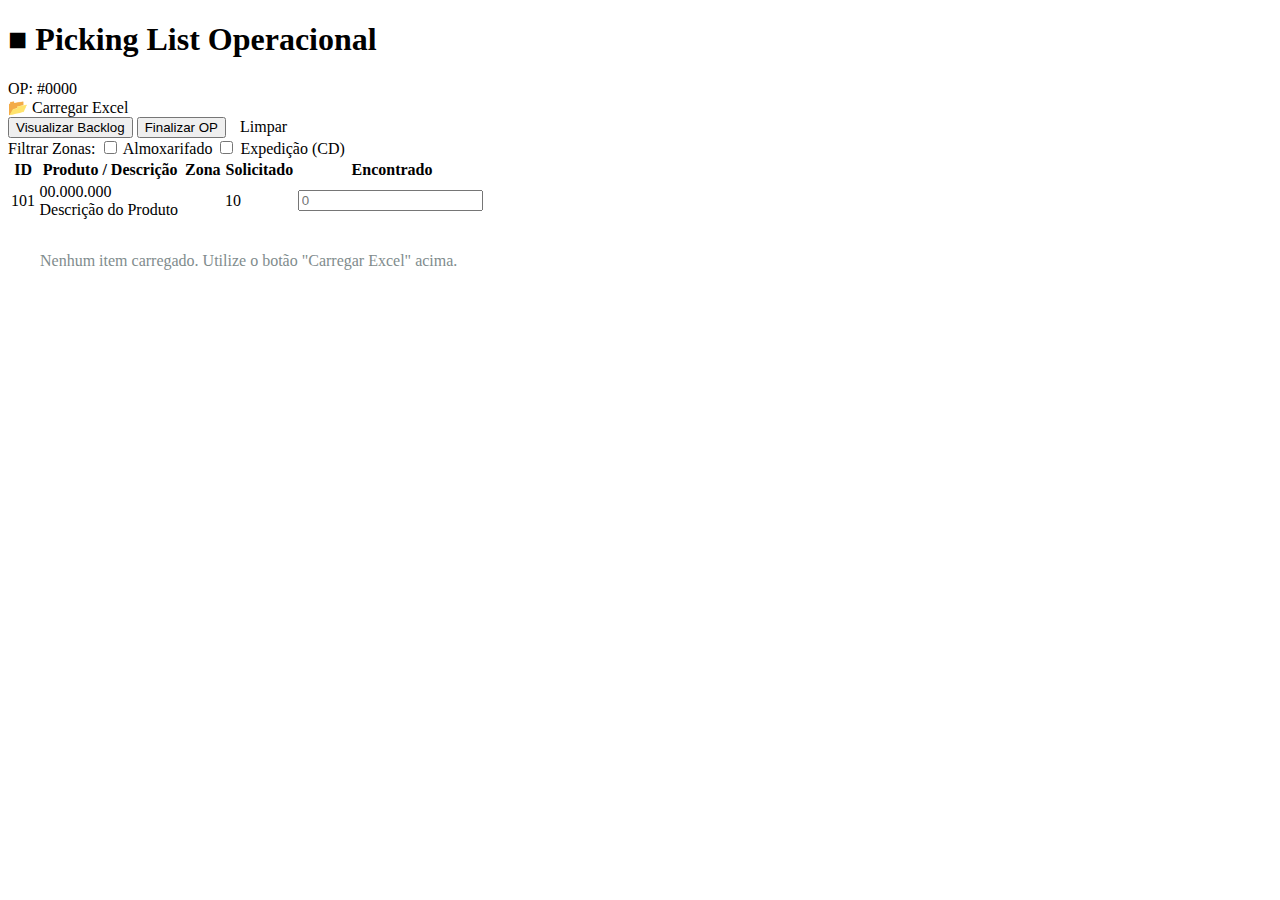
<file: src/main/resources/templates/index.html>
<!DOCTYPE html>
<html xmlns:th="http://www.thymeleaf.org">
<head>
    <meta charset="UTF-8">
    <title>Office Green | Picking Operacional</title>
    <link rel="stylesheet" th:href="@{/css/style.css}">
</head>
<body>

<header>
    <div class="header-left">
        <h1><span style="color:var(--accent-color);">■</span> Picking List Operacional</h1>
        <div class="op-badge" th:if="${opId != '---'}">
            OP: <span th:text="${opId}">#0000</span>
        </div>
    </div>

    <div class="actions">
        <form th:action="@{/upload}" method="post" enctype="multipart/form-data" class="upload-form">
            <label for="fileUpload" class="btn btn-secondary" style="cursor: pointer;">
                📂 Carregar Excel
            </label>
            <input type="file" id="fileUpload" name="file" accept=".xlsx, .xls" style="display: none;" onchange="this.form.submit()">
        </form>

        <button id="btnGenerateReport" class="btn btn-secondary">Visualizar Backlog</button>
        <button id="btnFinalizeOP" class="btn btn-primary">Finalizar OP</button>
        <a th:href="@{/}" class="btn btn-danger" style="margin-left: 10px;">Limpar</a>
    </div>
</header>

<main class="container">

    <div class="card filter-bar">
        <form th:action="@{/}" method="get" id="filterForm" class="filter-form">
            <span class="filter-label">Filtrar Zonas:</span>

            <label class="checkbox-container">
                <input type="checkbox" name="zones" value="2ALMOXARIFADO"
                       th:checked="${selectedZones != null and selectedZones.contains('2ALMOXARIFADO')}"
                       onchange="document.getElementById('filterForm').submit()">
                <span class="checkmark"></span>
                Almoxarifado
            </label>

            <label class="checkbox-container">
                <input type="checkbox" name="zones" value="3CD"
                       th:checked="${selectedZones != null and selectedZones.contains('3CD')}"
                       onchange="document.getElementById('filterForm').submit()">
                <span class="checkmark"></span>
                Expedição (CD)
            </label>
        </form>
    </div>

    <div class="card">
        <div class="table-responsive">
            <table>
                <thead>
                <tr>
                    <th class="col-id">ID</th>
                    <th>Produto / Descrição</th>
                    <th class="col-zone">Zona</th> <th class="col-qty">Solicitado</th>
                    <th class="col-qty">Encontrado</th>
                </tr>
                </thead>
                <tbody>
                <tr th:each="item : ${pickingList}"
                    th:attr="data-id=${item.id}"
                    class="picking-row">

                    <td th:text="${item.id}">101</td>
                    <td>
                        <div class="product-code" th:text="${item.codigo}">00.000.000</div>
                        <div class="product-desc" th:text="${item.nome}">Descrição do Produto</div>
                    </td>

                    <td>
                                <span class="badge"
                                      th:classappend="${item.zona == '2ALMOXARIFADO' ? 'badge-blue' : 'badge-orange'}"
                                      th:text="${item.zona == '2ALMOXARIFADO' ? 'ALM' : 'CD'}">
                                </span>
                    </td>

                    <td class="qty-requested" th:text="${item.qtdSolicitada}">10</td>

                    <td>
                        <input type="number"
                               class="input-qty"
                               min="0"
                               step="0.01"
                               th:max="${item.qtdSolicitada}"
                               placeholder="0">
                    </td>
                </tr>
                <tr th:if="${#lists.isEmpty(pickingList)}">
                    <td colspan="5" style="text-align: center; padding: 30px; color: #7f8c8d;">
                        Nenhum item carregado. Utilize o botão "Carregar Excel" acima.
                    </td>
                </tr>
                </tbody>
            </table>
        </div>
    </div>
</main>

<script th:src="@{/js/main.js}"></script>
<script th:src="@{/js/picking-mode.js}"></script>
</body>
</html>
</file>
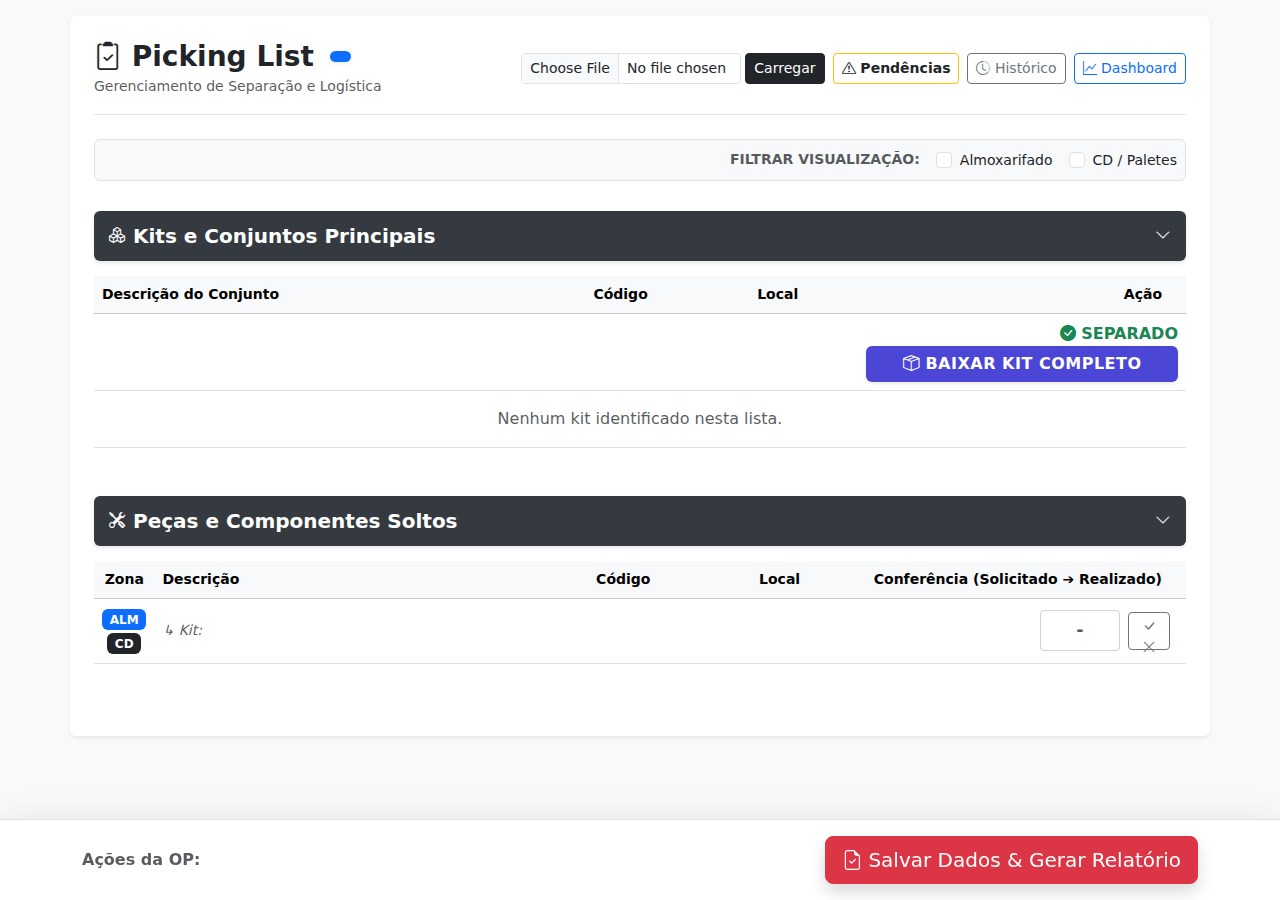
<file: src/main/resources/templates/checklist.html>
<!DOCTYPE html>
<html xmlns:th="http://www.thymeleaf.org">
<head>
    <title>Picking List Live</title>
    <link href="https://cdn.jsdelivr.net/npm/bootstrap@5.3.0/dist/css/bootstrap.min.css" rel="stylesheet">
    <link rel="stylesheet" href="https://cdn.jsdelivr.net/npm/bootstrap-icons@1.10.0/font/bootstrap-icons.css">

    <style>
        :root {
            --cor-fundo: #f8f9fa;
            --cor-ok-bg: #e2e6ea;
            --cor-ok-text: #adb5bd;
            --cor-kit-btn: #4c46d6; /* Roxo vibrante */
            --cor-almox: #0d6efd;
            --cor-cd: #212529;
        }

        body {
            background-color: var(--cor-fundo);
            font-family: 'Segoe UI', system-ui, sans-serif;
            padding-bottom: 100px; /* Espaço para a barra fixa inferior */
        }

        /* Remove setas do input number */
        input::-webkit-outer-spin-button,
        input::-webkit-inner-spin-button { -webkit-appearance: none; margin: 0; }
        input[type=number] { -moz-appearance: textfield; }

        /* Estilos de Status OK */
        tr.status-OK {
            background-color: var(--cor-ok-bg) !important;
            color: var(--cor-ok-text) !important;
            transition: all 0.3s ease;
        }
        tr.status-OK .desc-texto { text-decoration: line-through; }
        tr.status-OK input, tr.status-OK button { opacity: 0.6; }
        tr.status-OK input:focus { opacity: 1; background-color: white; }

        tr.status-PARCIAL {
            background-color: #fff3cd !important;
            border-left: 5px solid #ffc107;
        }

        /* Cabeçalhos de Seção (Agora clicáveis) */
        .section-header {
            background-color: #343a40;
            color: white;
            padding: 10px 15px;
            border-radius: 6px;
            margin-top: 30px;
            margin-bottom: 15px;
            display: flex;
            align-items: center;
            justify-content: space-between; /* Separa texto da seta */
            box-shadow: 0 2px 4px rgba(0,0,0,0.1);
            cursor: pointer; /* Mãozinha ao passar o mouse */
            transition: background-color 0.2s;
        }
        .section-header:hover {
            background-color: #495057;
        }

        /* Badges */
        .badge-almox { background-color: var(--cor-almox); }
        .badge-cd { background-color: var(--cor-cd); }

        /* Botão Kit */
        .btn-kit {
            background-color: var(--cor-kit-btn);
            color: white;
            font-weight: 700;
            border: none;
            text-transform: uppercase;
            letter-spacing: 0.5px;
        }
        .btn-kit:hover { background-color: #3832a8; color: white; }

        /* Input Quantidade */
        .input-qtd {
            width: 80px;
            text-align: center;
            font-size: 1.1rem;
            font-weight: bold;
            border: 1px solid #ced4da;
            border-radius: 4px;
        }
    </style>
</head>
<body class="p-3">

<div class="container bg-white p-4 rounded shadow-sm">

    <div class="d-flex justify-content-between align-items-center mb-4 border-bottom pb-3">
        <div>
            <div class="d-flex align-items-center gap-3">
                <h3 class="m-0 fw-bold text-dark"><i class="bi bi-clipboard2-check"></i> Picking List</h3>
                <span class="badge bg-primary fs-6 shadow-sm"
                      th:if="${op != null and op != '---'}"
                      th:text="'OP: ' + ${op}">
                </span>
            </div>
            <span class="text-muted small">Gerenciamento de Separação e Logística</span>
        </div>

        <div class="d-flex gap-2 align-items-end">
            <form action="/upload" method="post" enctype="multipart/form-data" class="d-flex gap-1">
                <input type="file" name="file" class="form-control form-control-sm" style="width: 220px;" required>
                <button class="btn btn-dark btn-sm">Carregar</button>
            </form>

            <a href="/pendencias" target="_blank" class="btn btn-outline-warning btn-sm fw-bold text-dark" title="Gerenciar Itens Pendentes">
                <i class="bi bi-exclamation-triangle"></i> Pendências
            </a>

            <a href="/relatorio-ops" target="_blank" class="btn btn-outline-secondary btn-sm" title="Ver Histórico de Separações">
                <i class="bi bi-clock-history"></i> Histórico
            </a>

            <a href="/dashboard" target="_blank" class="btn btn-outline-primary btn-sm" title="Análise Kanban">
                <i class="bi bi-graph-up"></i> Dashboard
            </a>
        </div>
    </div>

    <div class="bg-light p-2 rounded mb-3 d-flex justify-content-end align-items-center gap-3 border">
        <span class="fw-bold small text-uppercase text-muted">Filtrar Visualização:</span>
        <form action="/" method="get" class="d-flex gap-3 m-0">
            <div class="form-check m-0">
                <input class="form-check-input" type="checkbox" name="zones" value="2_ALMOXARIFADO" id="z2"
                       onchange="this.form.submit()"
                       th:checked="${selectedZones != null && #lists.contains(selectedZones, '2_ALMOXARIFADO')}">
                <label class="form-check-label small" for="z2">Almoxarifado</label>
            </div>
            <div class="form-check m-0">
                <input class="form-check-input" type="checkbox" name="zones" value="3_CD" id="z3"
                       onchange="this.form.submit()"
                       th:checked="${selectedZones != null && #lists.contains(selectedZones, '3_CD')}">
                <label class="form-check-label small" for="z3">CD / Paletes</label>
            </div>
        </form>
    </div>

    <div class="section-header" onclick="toggleSection('sec-kits', 'icon-kits')">
        <div class="d-flex align-items-center gap-2">
            <i class="bi bi-boxes"></i>
            <span class="fs-5 fw-bold">Kits e Conjuntos Principais</span>
        </div>
        <i id="icon-kits" class="bi bi-chevron-down"></i>
    </div>

    <div id="sec-kits">
        <table class="table table-hover align-middle">
            <thead class="table-light small text-muted">
            <tr>
                <th width="45%">Descrição do Conjunto</th>
                <th width="15%">Código</th>
                <th width="10%">Local</th>
                <th width="30%" class="text-end pe-4">Ação</th>
            </tr>
            </thead>
            <tbody>
            <tr th:each="item : ${itens}" th:if="${item.isPai}"
                th:id="'row-' + ${item.id}"
                th:classappend="${item.status == 'OK'} ? 'status-OK' : ''">

                <td th:text="${item.descricao}" class="fw-bold fs-5 text-dark"></td>
                <td th:text="${item.codigo}" class="font-monospace text-primary"></td>
                <td th:text="${item.local}" class="fw-bold text-secondary"></td>

                <td class="text-end">
                    <div th:id="'kit-msg-'+${item.id}"
                         th:style="${item.status == 'OK' ? '' : 'display:none'}"
                         class="text-success fw-bold">
                        <i class="bi bi-check-circle-fill"></i> SEPARADO
                    </div>

                    <button th:id="'btn-kit-'+${item.id}"
                            th:if="${item.status != 'OK'}"
                            class="btn btn-kit w-100 shadow-sm"
                            th:onclick="baixarKit([[${item.id}]])">
                        <i class="bi bi-box-seam"></i> BAIXAR KIT COMPLETO
                    </button>
                </td>
            </tr>
            <tr th:if="${#lists.isEmpty(itens.?[isPai])}">
                <td colspan="4" class="text-center text-muted py-3">Nenhum kit identificado nesta lista.</td>
            </tr>
            </tbody>
        </table>
    </div>

    <div class="section-header mt-5" onclick="toggleSection('sec-pecas', 'icon-pecas')">
        <div class="d-flex align-items-center gap-2">
            <i class="bi bi-tools"></i>
            <span class="fs-5 fw-bold">Peças e Componentes Soltos</span>
        </div>
        <i id="icon-pecas" class="bi bi-chevron-down"></i>
    </div>

    <div id="sec-pecas">
        <table class="table table-hover align-middle mb-5">
            <thead class="table-light small text-muted">
            <tr>
                <th width="5%" class="text-center">Zona</th>
                <th width="40%">Descrição</th>
                <th width="15%">Código</th>
                <th width="10%">Local</th>
                <th width="30%" class="text-end pe-4">Conferência (Solicitado ➔ Realizado)</th>
            </tr>
            </thead>
            <tbody>
            <tr th:each="item : ${itens}" th:if="${!item.isPai}"
                th:id="'row-' + ${item.id}"
                th:data-parent-id="${item.parentId}"
                th:classappend="'status-' + ${item.status}">

                <td class="text-center">
                    <span th:if="${item.zona == '2_ALMOXARIFADO'}" class="badge badge-almox">ALM</span>
                    <span th:if="${item.zona == '3_CD'}" class="badge badge-cd">CD</span>
                </td>

                <td>
                    <span th:text="${item.descricao}" class="desc-texto fw-bold text-dark"></span>
                    <div th:if="${item.parentId != null}" class="small text-muted fst-italic">
                        ↳ Kit: <span th:text="${item.codigoPai}"></span>
                    </div>
                </td>

                <td th:text="${item.codigo}" class="font-monospace small"></td>

                <td th:text="${item.local}" class="fw-bold text-secondary"></td>

                <td class="text-end pe-3">
                    <div class="d-flex justify-content-end align-items-center gap-2">

                        <span class="fw-bold fs-5 text-dark"
                              th:text="${item.unidade == 'KG' || item.unidade == 'M'} ? ${#numbers.formatDecimal(item.qtdRequerida, 1, 2, 'POINT')} : ${#numbers.formatInteger(item.qtdRequerida, 0)}">
                        </span>
                        <small class="text-muted me-2" th:text="${item.unidade}"></small>

                        <input type="number" step="0.01"
                               th:id="'input-' + ${item.id}"
                               th:value="${item.qtdSeparada > 0 ? (item.unidade == 'KG' ? item.qtdSeparada : #numbers.formatInteger(item.qtdSeparada,0)) : ''}"
                               class="form-control input-qtd"
                               placeholder="-"
                               th:onchange="salvarDigitacao(this, [[${item.id}]])">

                        <button th:id="'btn-check-' + ${item.id}"
                                class="btn btn-outline-secondary btn-sm"
                                style="width: 42px; height: 38px;"
                                title="Alternar: Completo / Vazio"
                                th:onclick="toggleCheck([[${item.id}]], [[${item.qtdRequerida}]])">

                            <i class="bi bi-check-lg" th:if="${item.status != 'OK'}"></i>
                            <i class="bi bi-x-lg" th:if="${item.status == 'OK'}"></i>
                        </button>
                    </div>
                </td>
            </tr>
            </tbody>
        </table>
    </div>

</div>

<div class="fixed-bottom bg-white border-top p-3 shadow-lg">
    <div class="container d-flex justify-content-between align-items-center">
        <div>
            <span class="fw-bold text-muted">Ações da OP:</span>
        </div>
        <form action="/finalizar-op" method="post"
              onsubmit="return confirm('ATENÇÃO:\n\nIsso salvará os dados no Histórico e encerrará esta lista.\n\nDeseja continuar e visualizar o Relatório de Faltas?');">

            <th:block th:each="z : ${selectedZones}">
                <input type="hidden" name="zones" th:value="${z}"/>
            </th:block>

            <button class="btn btn-danger btn-lg shadow">
                <i class="bi bi-file-earmark-check"></i> Salvar Dados & Gerar Relatório
            </button>
        </form>
    </div>
</div>

<script>
    // --- FUNÇÃO DE MINIMIZAR SEÇÕES ---
    function toggleSection(sectionId, iconId) {
        const section = document.getElementById(sectionId);
        const icon = document.getElementById(iconId);

        if (section.style.display === 'none') {
            section.style.display = 'block';
            icon.classList.remove('bi-chevron-right');
            icon.classList.add('bi-chevron-down');
        } else {
            section.style.display = 'none';
            icon.classList.remove('bi-chevron-down');
            icon.classList.add('bi-chevron-right');
        }
    }

    // --- 1. DIGITAÇÃO MANUAL ---
    async function salvarDigitacao(inputElement, id) {
        let valor = inputElement.value;
        // Se apagar tudo, considera 0
        if(valor === "") valor = 0;
        // Substitui virgula por ponto se necessário
        valor = String(valor).replace(',', '.');

        await enviarParaBackend(id, valor);
    }

    // --- 2. BOTÃO CHECK (CORRIGIDO) ---
    async function toggleCheck(id, qtdTotal) {
        const row = document.getElementById('row-' + id);
        const input = document.getElementById('input-' + id);

        // Verifica o estado ATUAL da linha
        const isCurrentlyOk = row.classList.contains('status-OK');

        let novoValor;

        if (isCurrentlyOk) {
            // LÓGICA DE ZERAR: Se já estava OK, o clique significa "Desmarcar/Zerar"
            novoValor = 0;
            input.value = ""; // Limpa visualmente o input
        } else {
            // LÓGICA DE COMPLETAR: Se não estava OK, preenche tudo
            novoValor = qtdTotal;
            // Formata se for inteiro ou decimal
            input.value = (Number.isInteger(qtdTotal)) ? qtdTotal : qtdTotal.toFixed(2);
        }

        // Envia para o backend processar
        await enviarParaBackend(id, novoValor);
    }

    // --- 3. COMUNICAÇÃO COM O SERVIDOR ---
    async function enviarParaBackend(id, qtd) {
        const row = document.getElementById('row-' + id);
        const btnIcon = document.querySelector(`#btn-check-${id} i`);

        // Feedback visual de carregamento
        row.style.opacity = '0.6';

        try {
            const formData = new FormData();
            formData.append('id', id);
            formData.append('qtd', qtd);

            const response = await fetch('/api/update', { method: 'POST', body: formData });

            if (response.ok) {
                const data = await response.json();

                // REMOVE TODAS AS CLASSES ANTIGAS PARA EVITAR CONFLITO
                row.classList.remove('status-PENDENTE', 'status-PARCIAL', 'status-OK');

                // ADICIONA A NOVA CLASSE VINDA DO BACKEND
                row.classList.add('status-' + data.status);

                // ATUALIZA O ÍCONE DO BOTÃO
                if (btnIcon) {
                    if (data.status === 'OK') {
                        // Se está OK, mostra X (para cancelar)
                        btnIcon.className = 'bi bi-x-lg';
                        btnIcon.parentElement.classList.remove('btn-outline-secondary');
                        btnIcon.parentElement.classList.add('btn-secondary'); // Estilo visual de ativo
                    } else {
                        // Se não está OK, mostra Check (para completar)
                        btnIcon.className = 'bi bi-check-lg';
                        btnIcon.parentElement.classList.add('btn-outline-secondary');
                        btnIcon.parentElement.classList.remove('btn-secondary');
                    }
                }
            }
        } catch (error) {
            console.error('Erro:', error);
            alert('Erro ao salvar dados. Verifique a conexão.');
        } finally {
            row.style.opacity = '1';
        }
    }

    // --- 4. BAIXAR KIT ---
    async function baixarKit(parentId) {
        if(!confirm("Tem certeza que encontrou o conjunto completo? Isso marcará todas as peças filhas como encontradas.")) return;

        const btn = document.getElementById('btn-kit-' + parentId);

        try {
            const formData = new FormData();
            formData.append('parentId', parentId);
            const response = await fetch('/api/baixar-kit', { method: 'POST', body: formData });

            if (response.ok) {
                btn.style.display = 'none';
                document.getElementById('kit-msg-' + parentId).style.display = 'block';

                // Atualiza visualmente todos os filhos
                document.querySelectorAll(`tr[data-parent-id='${parentId}']`).forEach(row => {
                    row.classList.remove('status-PENDENTE', 'status-PARCIAL');
                    row.classList.add('status-OK');

                    const input = row.querySelector('input');
                    const spanQtd = row.querySelector('span.fs-5'); // Pega a quantidade do texto

                    if(input && spanQtd) {
                        input.value = spanQtd.innerText.trim();
                    }

                    const icon = row.querySelector('button i');
                    if(icon) icon.className = 'bi bi-x-lg';
                });
            }
        } catch (e) { console.error(e); }
    }

    // Função central de comunicação (AJAX)
    async function enviarParaBackend(id, qtd) {
        const row = document.getElementById('row-' + id);

        row.style.opacity = '0.5';

        try {
            const formData = new FormData();
            formData.append('id', id);
            formData.append('qtd', qtd);

            const response = await fetch('/api/update', { method: 'POST', body: formData });

            if (response.ok) {
                const data = await response.json();

                // 1. Atualiza a linha do item clicado
                updateRowVisual(id, data.status);

                // 2. SE O BACKEND DISSER QUE O PAI MUDOU, TEMOS QUE RECARREGAR A PÁGINA OU ATUALIZAR O PAI
                // Como não estamos retornando o ID do pai no JSON simples, uma recarga suave ou
                // lógica de verificação seria ideal. Mas para simplificar:
                // Se o item tem um pai (data-parent-id), vamos tentar recarregar a página APENAS SE
                // quisermos ver o risco no pai imediatamente.
                //
                // MELHOR: Vamos apenas recarregar se for um item de kit, para garantir consistência visual do pai.
                const parentId = row.getAttribute('data-parent-id');
                if (parentId) {
                    // Pequeno delay para garantir que o backend processou
                    setTimeout(() => location.reload(), 100);
                }
            }
        } catch (error) {
            console.error(error);
        } finally {
            row.style.opacity = '1';
        }
    }

    function updateRowVisual(id, status) {
        const row = document.getElementById('row-' + id);
        const btnIcon = document.querySelector(`#btn-check-${id} i`);

        row.classList.remove('status-PENDENTE', 'status-PARCIAL', 'status-OK');
        row.classList.add('status-' + status);

        if (btnIcon) {
            if (status === 'OK') {
                btnIcon.className = 'bi bi-x-lg';
            } else {
                btnIcon.className = 'bi bi-check-lg';
            }
        }
    }
</script>
</body>
</html>
</file>
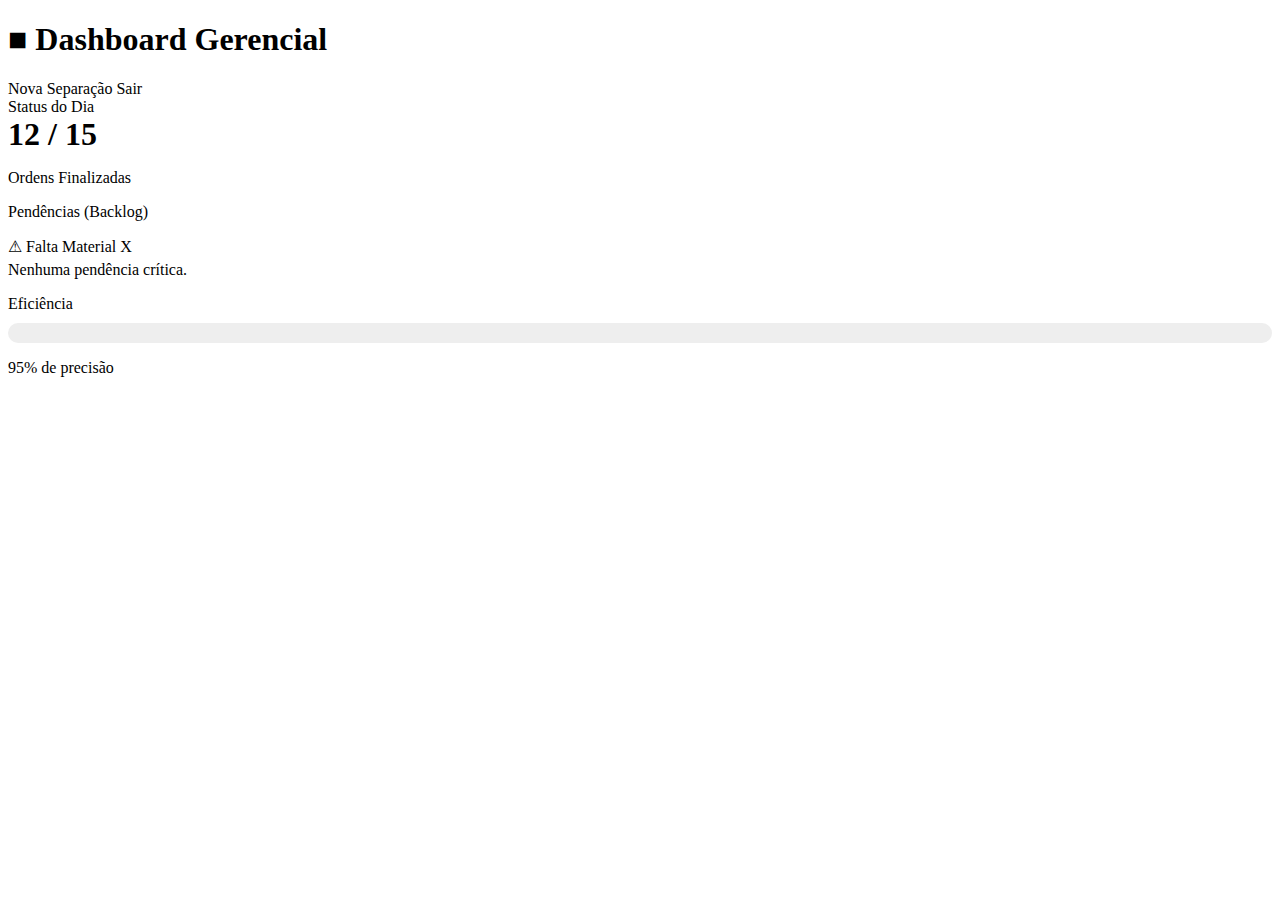
<file: src/main/resources/templates/dashboard.html>
<!DOCTYPE html>
<html xmlns:th="http://www.thymeleaf.org">
<head>
    <meta charset="UTF-8">
    <title>Office Green | Dashboard</title>
    <link rel="stylesheet" th:href="@{/css/style.css}">
</head>
<body>

<header>
    <h1><span style="color:var(--accent-color);">■</span> Dashboard Gerencial</h1>
    <div class="actions">
        <a th:href="@{/picking}" class="btn btn-primary">Nova Separação</a>
        <a th:href="@{/logout}" class="btn btn-secondary">Sair</a>
    </div>
</header>

<main class="container">
    <div class="dashboard-grid">

        <div class="card">
            <div class="card-header">Status do Dia</div>
            <div style="font-size: 2rem; font-weight: bold; color: var(--primary-color);">
                <span th:text="${completedOps}">12</span> / <span th:text="${totalOps}">15</span>
            </div>
            <p class="text-muted">Ordens Finalizadas</p>
        </div>

        <div class="card">
            <div class="card-header">Pendências (Backlog)</div>
            <ul style="list-style: none; padding: 0;">
                <li th:each="alert : ${backlogAlerts}" style="margin-bottom: 5px; color: var(--danger-color);">
                    ⚠ <span th:text="${alert.message}">Falta Material X</span>
                </li>
                <li th:if="${#lists.isEmpty(backlogAlerts)}">Nenhuma pendência crítica.</li>
            </ul>
        </div>

        <div class="card">
            <div class="card-header">Eficiência</div>
            <div style="background: #eee; height: 20px; border-radius: 10px; margin-top: 10px;">
                <div style="background: var(--accent-color); height: 100%; border-radius: 10px;"
                     th:style="'width:' + ${efficiency} + '%'"></div>
            </div>
            <p><span th:text="${efficiency}">95</span>% de precisão</p>
        </div>
    </div>
</main>

<script th:src="@{/js/main.js}"></script>
</body>
</html>
</file>
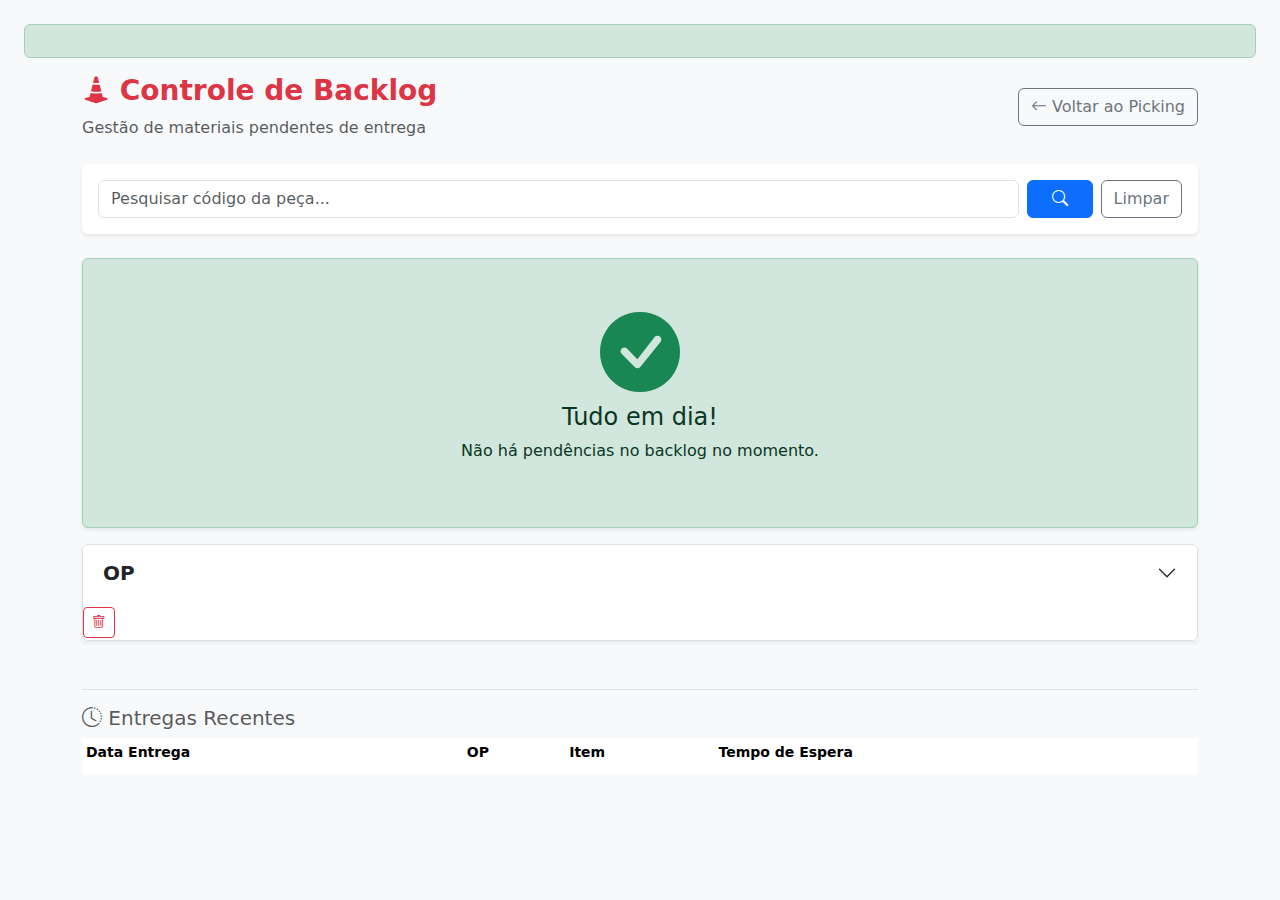
<file: src/main/resources/templates/pendencias.html>
<!DOCTYPE html>
<html xmlns:th="http://www.thymeleaf.org">
<head>
    <title>Backlog de Entregas | Office Green</title>
    <link href="https://cdn.jsdelivr.net/npm/bootstrap@5.3.0/dist/css/bootstrap.min.css" rel="stylesheet">
    <link rel="stylesheet" href="https://cdn.jsdelivr.net/npm/bootstrap-icons@1.10.0/font/bootstrap-icons.css">

    <link rel="stylesheet" th:href="@{/css/style.css}">
</head>
<body class="bg-light p-4">

<div th:if="${message}" class="alert alert-success flash-message" role="alert" th:text="${message}"></div>

<div class="container">
    <div class="d-flex justify-content-between align-items-center mb-4">
        <div>
            <h3 class="fw-bold text-danger">
                <i class="bi bi-cone-striped"></i> Controle de Backlog
            </h3>
            <span class="text-muted">Gestão de materiais pendentes de entrega</span>
        </div>
        <a th:href="@{/picking}" class="btn btn-outline-secondary">
            <i class="bi bi-arrow-left"></i> Voltar ao Picking
        </a>
    </div>

    <div class="card p-3 mb-4 border-0 shadow-sm">
        <form th:action="@{/pendencias}" method="get" class="d-flex gap-2">
            <input type="text" name="busca" class="form-control"
                   th:value="${busca}" placeholder="Pesquisar código da peça...">
            <button type="submit" class="btn btn-primary px-4">
                <i class="bi bi-search"></i>
            </button>
            <a th:href="@{/pendencias}" th:if="${busca != null}" class="btn btn-outline-secondary">Limpar</a>
        </form>
    </div>

    <div th:if="${pendenciasMap?.isEmpty()}" class="alert alert-success text-center py-5 shadow-sm">
        <i class="bi bi-check-circle-fill display-1 mb-3 text-success"></i>
        <h4 class="alert-heading">Tudo em dia!</h4>
        <p>Não há pendências no backlog no momento.</p>
    </div>

    <div th:if="${!pendenciasMap?.isEmpty()}" class="accordion shadow-sm" id="accordionBacklog">
        <div th:each="entry : ${pendenciasMap}" class="accordion-item">
            <h2 class="accordion-header" th:id="'heading-' + ${#strings.replace(entry.key, ' ', '')}">
                <button class="accordion-button collapsed" type="button"
                        th:data-bs-target="'#collapse-' + ${#strings.replace(entry.key, ' ', '')}"
                        data-bs-toggle="collapse">
                    <div class="d-flex align-items-center gap-3 w-100">
                        <span class="badge bg-danger rounded-pill"
                              th:text="${#lists.size(entry.value)} + ' Itens'"></span>
                        <span class="fw-bold fs-5">OP <span th:text="${entry.key}"></span></span>
                    </div>
                    <form th:action="@{/pendencias/excluir-op}" method="post" class="px-3 border-start confirm-delete">
                        <input type="hidden" name="op" th:value="${entry.key}">
                        <button class="btn btn-sm btn-outline-danger" title="Excluir OP da Lista">
                            <i class="bi bi-trash"></i>
                        </button>
                    </form>
                </button>
            </h2>
            <div th:id="'collapse-' + ${#strings.replace(entry.key, ' ', '')}"
                 class="accordion-collapse collapse"
                 th:classappend="${busca != null} ? 'show'"
                 data-bs-parent="#accordionBacklog">
                <div class="accordion-body p-0">
                    <table class="table table-striped mb-0 align-middle">
                        <thead class="table-light small text-uppercase">
                        <tr>
                            <th class="ps-4">Data</th>
                            <th>Código/Descrição</th>
                            <th class="text-center text-secondary">Original</th>
                            <th class="text-center text-success">Separada</th>
                            <th class="text-center text-primary">Entregue</th>
                            <th class="text-center text-danger fw-bold">Restante</th>
                            <th class="text-end pe-4">Ação</th>
                        </tr>
                        </thead>
                        <tbody>
                        <tr th:each="p : ${entry.value}">
                            <td class="ps-4 text-muted small"
                                th:text="${#temporals.format(p.dataAbertura, 'dd/MM HH:mm')}"></td>
                            <td>
                                <div class="codigo-font text-dark" th:text="${p.codigo}"></div>
                                <small class="text-muted" th:text="${p.descricao}"></small>
                            </td>
                            <td class="text-center col-numero"
                                th:text="${#numbers.formatDecimal(p.qtdOriginal, 1, 1)}"></td>
                            <td class="text-center col-numero text-success bg-success bg-opacity-10"
                                th:text="${#numbers.formatDecimal(p.qtdSeparada, 1, 1)}"></td>
                            <td class="text-center col-numero text-primary bg-primary bg-opacity-10"
                                th:text="${#numbers.formatDecimal(p.qtdEntregada, 1, 1)}"></td>
                            <td class="text-center col-numero text-danger fw-bold bg-danger bg-opacity-10"
                                th:text="${#numbers.formatDecimal(p.getQtdFaltante(), 1, 1)}"></td>
                            <td class="text-end pe-4">
                                <form th:action="@{/pendencias/entregar}" method="post" class="d-inline">
                                    <input type="hidden" name="id" th:value="${p.id}">
                                    <div class="input-group input-group-sm" style="width: 140px;">
                                        <input type="number"
                                               name="qtdEntregue"
                                               th:value="${#numbers.formatDecimal(p.getQtdFaltante(), 1, 1)}"
                                               class="form-control form-control-sm"
                                               step="0.01"
                                               min="0"
                                               th:max="${p.getQtdFaltante()}"
                                               placeholder="0.0"
                                               required>
                                        <button class="btn btn-success btn-sm" type="submit" title="Registrar entrega">
                                            <i class="bi bi-check2-circle"></i>
                                        </button>
                                    </div>
                                </form>
                            </td>
                        </tr>
                        </tbody>
                    </table>
                </div>
            </div>
        </div>
    </div>

    <div class="mt-5 pt-3 border-top">
        <h5 class="text-muted">
            <i class="bi bi-clock-history"></i> Entregas Recentes
        </h5>
        <table class="table table-sm table-borderless text-muted small mt-2">
            <thead>
            <tr>
                <th>Data Entrega</th>
                <th>OP</th>
                <th>Item</th>
                <th>Tempo de Espera</th>
            </tr>
            </thead>
            <tbody>
            <tr th:each="e : ${entregues}">
                <td th:text="${#temporals.format(e.dataEntrega, 'dd/MM HH:mm')}"></td>
                <td th:text="${e.op}"></td>
                <td th:text="${e.codigo}"></td>
                <td class="fw-bold text-primary" th:text="${e.tempoEspera}"></td>
            </tr>
            </tbody>
        </table>
    </div>
</div>

<script src="https://cdn.jsdelivr.net/npm/bootstrap@5.3.0/dist/js/bootstrap.bundle.min.js"></script>
<script th:src="@{/js/main.js}"></script>
</body>
</html>
</file>
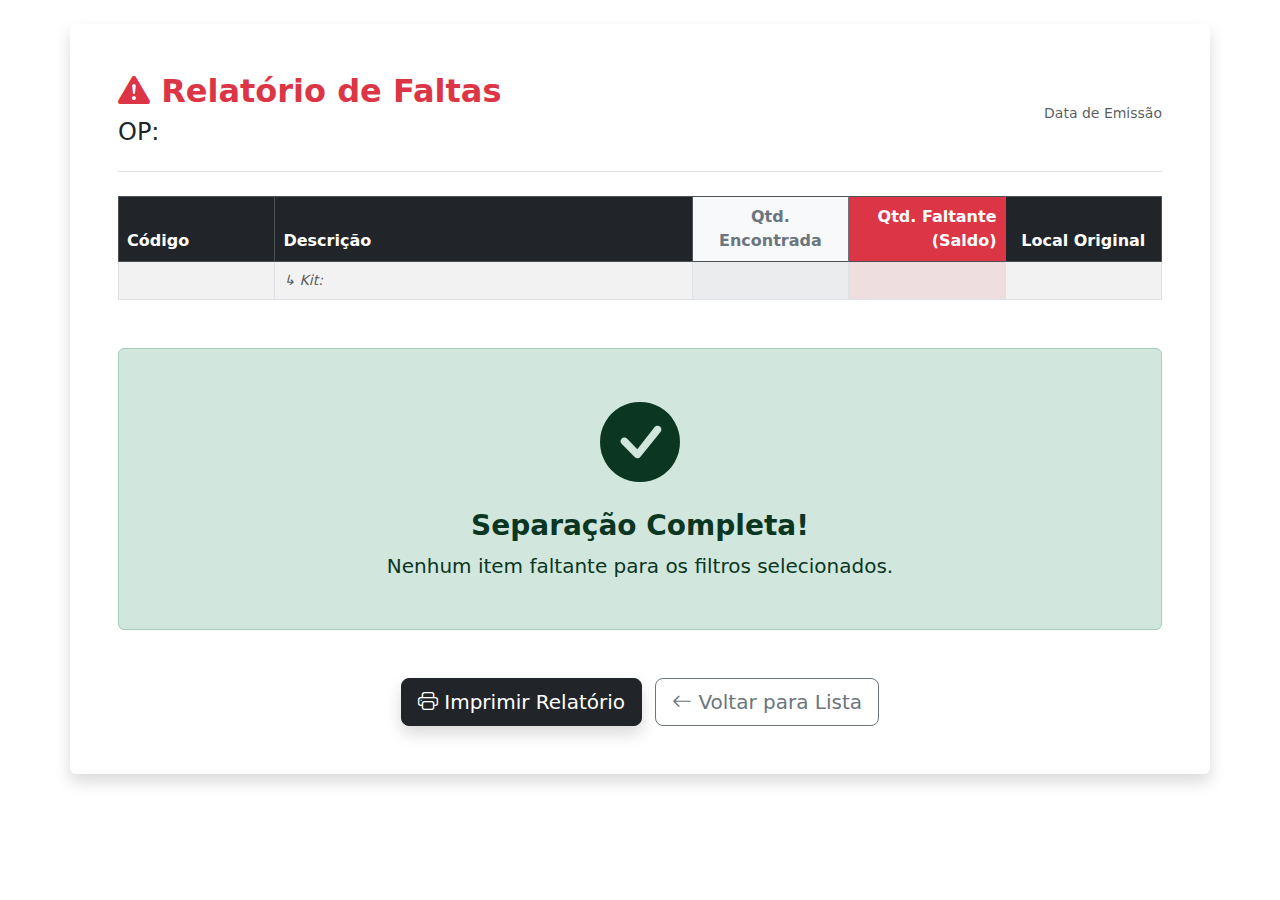
<file: src/main/resources/templates/producao.html>
<!DOCTYPE html>
<html xmlns:th="http://www.thymeleaf.org">
<head>
    <title>Relatório de Faltas | Office Green</title>
    <link href="https://cdn.jsdelivr.net/npm/bootstrap@5.3.0/dist/css/bootstrap.min.css" rel="stylesheet">
    <link rel="stylesheet" href="https://cdn.jsdelivr.net/npm/bootstrap-icons@1.10.0/font/bootstrap-icons.css">

    <link rel="stylesheet" th:href="@{/css/style.css}">
</head>
<body class="p-4">

<div class="container bg-white p-5 rounded shadow">

    <div class="d-flex justify-content-between align-items-center mb-4 border-bottom pb-3">
        <div>
            <h2 class="fw-bold text-danger"><i class="bi bi-exclamation-triangle-fill"></i> Relatório de Faltas</h2>
            <h4 class="text-dark">OP: <span th:text="${op}" class="fw-bold"></span></h4>
        </div>
        <div class="text-end">
            <small class="text-muted d-block">Data de Emissão</small>
            <span class="fw-bold" th:text="${#temporals.format(#temporals.createNow(), 'dd/MM/yyyy HH:mm')}"></span>
        </div>
    </div>

    <table class="table table-striped align-middle table-bordered">
        <thead class="table-dark">
        <tr>
            <th width="15%">Código</th>
            <th width="40%">Descrição</th>
            <th width="15%" class="text-center text-secondary bg-light border-secondary">Qtd. Encontrada</th>
            <th width="15%" class="text-end bg-danger text-white border-danger">Qtd. Faltante (Saldo)</th>
            <th width="15%" class="text-center">Local Original</th>
        </tr>
        </thead>
        <tbody>
        <tr th:each="item : ${faltantes}">
            <td>
                <span th:text="${item.codigo}" class="codigo-font fs-5"></span>
            </td>

            <td>
                <span th:text="${item.descricao}"></span>
                <div th:if="${item.codigoPai != null}" class="small text-muted fst-italic">
                    ↳ Kit: <span th:text="${item.codigoPai}"></span>
                </div>
            </td>

            <td class="text-center text-muted fw-bold bg-light">
                <span th:text="${item.unidade == 'KG' || item.unidade == 'M'} ? ${#numbers.formatDecimal(item.qtdSeparada, 1, 2, 'POINT')} : ${#numbers.formatInteger(item.qtdSeparada, 0)}">
                </span>
                <small th:text="${item.unidade}" style="font-size: 0.7em;"></small>
            </td>

            <td class="text-end pe-4 bg-danger bg-opacity-10">
                <span class="pendencia-destaque"
                      th:text="${item.unidade == 'KG' || item.unidade == 'M'} ? ${#numbers.formatDecimal(item.saldoDevedor, 1, 2, 'POINT')} : ${#numbers.formatInteger(item.saldoDevedor, 0)}">
                </span>
                <small class="text-muted fw-bold" th:text="${item.unidade}"></small>
            </td>

            <td class="text-center text-secondary">
                <small th:text="${item.local}"></small>
            </td>
        </tr>
        </tbody>
    </table>

    <div th:if="${#lists.isEmpty(faltantes)}" class="alert alert-success text-center mt-5 p-5">
        <i class="bi bi-check-circle-fill display-1 d-block mb-3"></i>
        <h3 class="alert-heading fw-bold">Separação Completa!</h3>
        <p class="fs-5 mb-0">Nenhum item faltante para os filtros selecionados.</p>
    </div>

    <div class="mt-5 text-center no-print">
        <button class="btn btn-dark btn-lg me-2 shadow btn-print">
            <i class="bi bi-printer"></i> Imprimir Relatório
        </button>
        <a th:href="@{/}" class="btn btn-outline-secondary btn-lg">
            <i class="bi bi-arrow-left"></i> Voltar para Lista
        </a>
    </div>
</div>

<script th:src="@{/js/main.js}"></script>
</body>
</html>
</file>
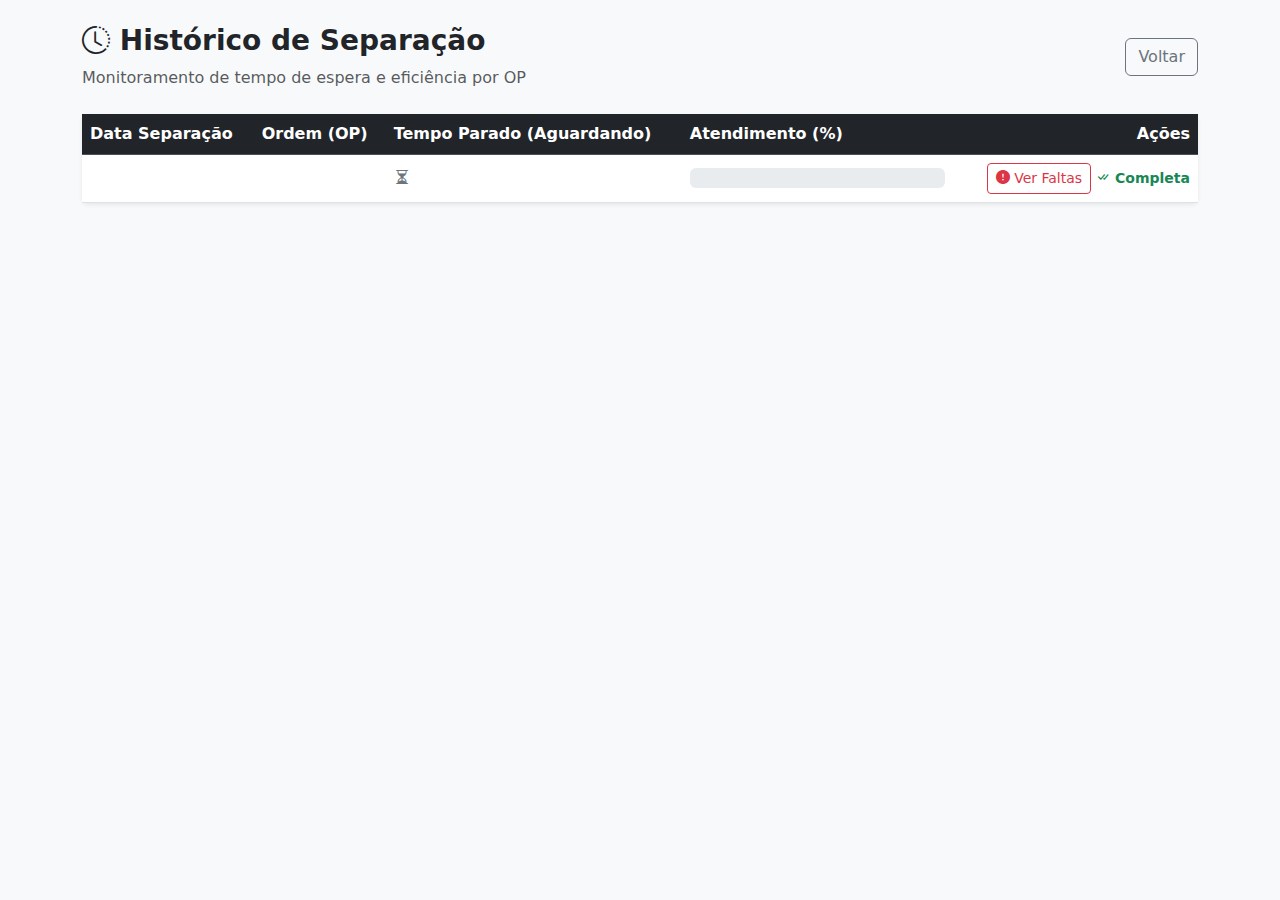
<file: src/main/resources/templates/relatorio-ops.html>
<!DOCTYPE html>
<html xmlns:th="http://www.thymeleaf.org">
<head>
    <title>Histórico de Separação | Office Green</title>
    <link href="https://cdn.jsdelivr.net/npm/bootstrap@5.3.0/dist/css/bootstrap.min.css" rel="stylesheet">
    <link rel="stylesheet" href="https://cdn.jsdelivr.net/npm/bootstrap-icons@1.10.0/font/bootstrap-icons.css">

    <link rel="stylesheet" th:href="@{/css/style.css}">
</head>
<body class="bg-light p-4">

<div class="container">
    <div class="d-flex justify-content-between align-items-center mb-4">
        <div>
            <h3 class="fw-bold"><i class="bi bi-clock-history"></i> Histórico de Separação</h3>
            <span class="text-muted">Monitoramento de tempo de espera e eficiência por OP</span>
        </div>
        <a th:href="@{/}" class="btn btn-outline-secondary">Voltar</a>
    </div>

    <div class="card shadow-sm border-0">
        <div class="card-body p-0">
            <table class="table table-hover align-middle mb-0">
                <thead class="table-dark">
                <tr>
                    <th>Data Separação</th>
                    <th>Ordem (OP)</th>
                    <th>Tempo Parado (Aguardando)</th>
                    <th width="25%">Atendimento (%)</th>
                    <th class="text-end">Ações</th>
                </tr>
                </thead>
                <tbody>
                <tr th:each="h : ${ops}">

                    <td>
                        <div class="fw-bold" th:text="${#temporals.format(h.dataFinalizacao, 'dd/MM/yyyy')}"></div>
                        <small class="text-muted" th:text="${#temporals.format(h.dataFinalizacao, 'HH:mm')}"></small>
                    </td>

                    <td>
                        <span class="badge bg-primary fs-6" th:text="${h.op}"></span>
                    </td>

                    <td>
                        <div class="d-flex align-items-center text-secondary fw-bold">
                            <i class="bi bi-hourglass-split me-2"></i>
                            <span th:text="${h.tempoParado}"></span>
                        </div>
                    </td>

                    <td>
                        <div class="d-flex align-items-center">
                            <div class="progress flex-grow-1 me-2" style="height: 20px;">
                                <div class="progress-bar"
                                     role="progressbar"
                                     th:style="'width: ' + ${h.percentualAtendimento} + '%'"
                                     th:classappend="${h.percentualAtendimento == 100} ? 'bg-success' : 'bg-warning'"
                                     th:text="${#numbers.formatDecimal(h.percentualAtendimento, 1, 0)} + '%'">
                                </div>
                            </div>
                        </div>
                        <small class="text-muted"
                               th:text="${#numbers.formatDecimal(h.itensAtendidos, 1, 0)} + ' de ' + ${#numbers.formatDecimal(h.totalItens, 1, 0)} + ' itens'">
                        </small>
                    </td>

                    <td class="text-end">
                        <a th:href="@{/pendencias(opFiltro=${h.op})}"
                           class="btn btn-sm btn-outline-danger"
                           th:if="${h.percentualAtendimento < 100}"
                           title="Ver Pendências desta OP">
                            <i class="bi bi-exclamation-circle-fill"></i> Ver Faltas
                        </a>
                        <span th:if="${h.percentualAtendimento == 100}" class="text-success fw-bold small">
                            <i class="bi bi-check-all"></i> Completa
                        </span>
                    </td>
                </tr>
                </tbody>
            </table>
        </div>
    </div>
</div>

<script th:src="@{/js/main.js}"></script>
</body>
</html>
</file>
